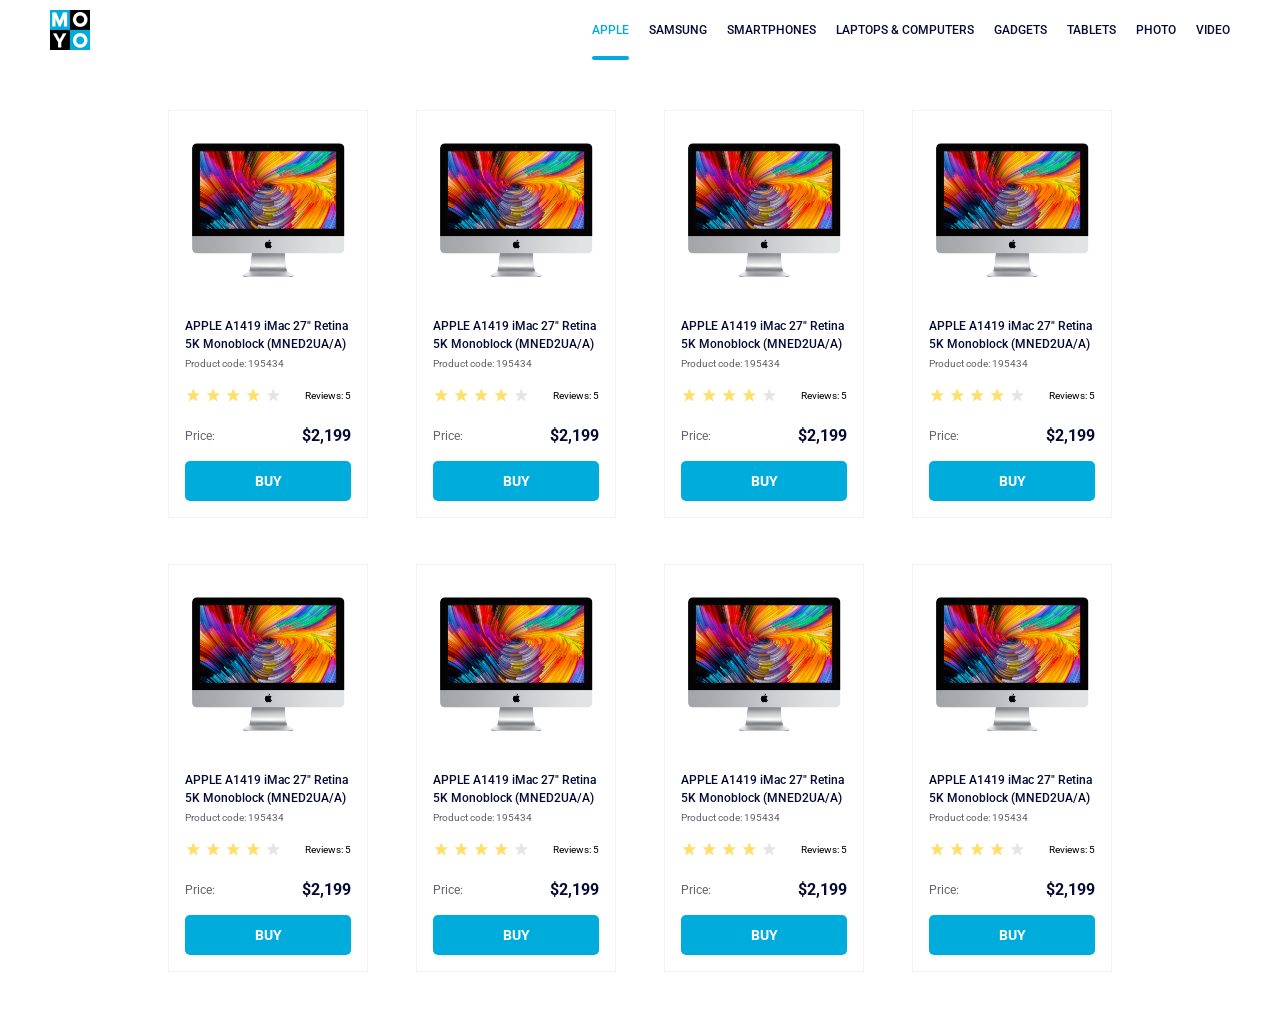
<file: index.html>
<!doctype html><html lang="en"><head><meta charset="utf-8"><meta name="viewport" content="width=device-width, initial-scale=1.0"><title>Catalog</title><link rel="preconnect" href="https://fonts.gstatic.com"><link href="https://fonts.googleapis.com/css2?family=Roboto:wght@400;500;700&display=swap" rel="stylesheet"><link rel="stylesheet" href="index.c0d6c95a.css"></head><body> <header class="header"> <a href="index.html" class="header__logo-link"> <img src="logo.eddae0ff.png" alt="logo" class="header__logo"> </a> <nav class="header__nav nav"> <ul class="nav__list"> <li class="nav__item"> <a href="#apple" class="is-active nav__link"> Apple </a> </li> <li class="nav__item"> <a href="#samsung" class="nav__link"> Samsung </a> </li> <li class="nav__item"> <a href="#smartphones" class="nav__link"> Smartphones </a> </li> <li class="nav__item"> <a href="#laptops" class="nav__link" data-qa="nav-hover"> Laptops & Computers </a> </li> <li class="nav__item"> <a href="#gadgets" class="nav__link"> Gadgets </a> </li> <li class="nav__item"> <a href="#tablets" class="nav__link"> Tablets </a> </li> <li class="nav__item"> <a href="#photo" class="nav__link"> Photo </a> </li> <li class="nav__item"> <a href="#video" class="nav__link"> Video </a> </li> </ul> </nav> </header> <main class="main"> <div class="content"> <div class="card content__item" data-qa="card"> <img src="imac.202c52ff.jpeg" alt="Product image" class="card__img"> <div class="card__content"> <h3 class="card__title"> APPLE A1419 iMac 27" Retina 5K Monoblock (MNED2UA/A) </h3> <p class="card__code">Product code: 195434</p> <div class="stars stars--4"> <div class="stars__star"></div> <div class="stars__star"></div> <div class="stars__star"></div> <div class="stars__star"></div> <div class="stars__star"></div> <div class="stars__reviews">Reviews: 5</div> </div> <div class="card__price"> <span class="card__price-label">Price:</span> <span class="card__price-value">$2,199</span> </div> </div> <a href="#" class="card__button" data-qa="card-hover"> Buy </a> </div> <div class="card content__item"> <img src="imac.202c52ff.jpeg" alt="Product image" class="card__img"> <div class="card__content"> <h3 class="card__title"> APPLE A1419 iMac 27" Retina 5K Monoblock (MNED2UA/A) </h3> <p class="card__code">Product code: 195434</p> <div class="stars stars--4"> <div class="stars__star"></div> <div class="stars__star"></div> <div class="stars__star"></div> <div class="stars__star"></div> <div class="stars__star"></div> <div class="stars__reviews">Reviews: 5</div> </div> <div class="card__price"> <span class="card__price-label">Price:</span> <span class="card__price-value">$2,199</span> </div> </div> <a href="#" class="card__button"> Buy </a> </div> <div class="card content__item"> <img src="imac.202c52ff.jpeg" alt="Product image" class="card__img"> <div class="card__content"> <h3 class="card__title"> APPLE A1419 iMac 27" Retina 5K Monoblock (MNED2UA/A) </h3> <p class="card__code">Product code: 195434</p> <div class="stars stars--4"> <div class="stars__star"></div> <div class="stars__star"></div> <div class="stars__star"></div> <div class="stars__star"></div> <div class="stars__star"></div> <div class="stars__reviews">Reviews: 5</div> </div> <div class="card__price"> <span class="card__price-label">Price:</span> <span class="card__price-value">$2,199</span> </div> </div> <a href="#" class="card__button"> Buy </a> </div> <div class="card content__item"> <img src="imac.202c52ff.jpeg" alt="Product image" class="card__img"> <div class="card__content"> <h3 class="card__title"> APPLE A1419 iMac 27" Retina 5K Monoblock (MNED2UA/A) </h3> <p class="card__code">Product code: 195434</p> <div class="stars stars--4"> <div class="stars__star"></div> <div class="stars__star"></div> <div class="stars__star"></div> <div class="stars__star"></div> <div class="stars__star"></div> <div class="stars__reviews">Reviews: 5</div> </div> <div class="card__price"> <span class="card__price-label">Price:</span> <span class="card__price-value">$2,199</span> </div> </div> <a href="#" class="card__button"> Buy </a> </div> <div class="card content__item"> <img src="imac.202c52ff.jpeg" alt="Product image" class="card__img"> <div class="card__content"> <h3 class="card__title"> APPLE A1419 iMac 27" Retina 5K Monoblock (MNED2UA/A) </h3> <p class="card__code">Product code: 195434</p> <div class="stars stars--4"> <div class="stars__star"></div> <div class="stars__star"></div> <div class="stars__star"></div> <div class="stars__star"></div> <div class="stars__star"></div> <div class="stars__reviews">Reviews: 5</div> </div> <div class="card__price"> <span class="card__price-label">Price:</span> <span class="card__price-value">$2,199</span> </div> </div> <a href="#" class="card__button"> Buy </a> </div> <div class="card content__item"> <img src="imac.202c52ff.jpeg" alt="Product image" class="card__img"> <div class="card__content"> <h3 class="card__title"> APPLE A1419 iMac 27" Retina 5K Monoblock (MNED2UA/A) </h3> <p class="card__code">Product code: 195434</p> <div class="stars stars--4"> <div class="stars__star"></div> <div class="stars__star"></div> <div class="stars__star"></div> <div class="stars__star"></div> <div class="stars__star"></div> <div class="stars__reviews">Reviews: 5</div> </div> <div class="card__price"> <span class="card__price-label">Price:</span> <span class="card__price-value">$2,199</span> </div> </div> <a href="#" class="card__button"> Buy </a> </div> <div class="card content__item"> <img src="imac.202c52ff.jpeg" alt="Product image" class="card__img"> <div class="card__content"> <h3 class="card__title"> APPLE A1419 iMac 27" Retina 5K Monoblock (MNED2UA/A) </h3> <p class="card__code">Product code: 195434</p> <div class="stars stars--4"> <div class="stars__star"></div> <div class="stars__star"></div> <div class="stars__star"></div> <div class="stars__star"></div> <div class="stars__star"></div> <div class="stars__reviews">Reviews: 5</div> </div> <div class="card__price"> <span class="card__price-label">Price:</span> <span class="card__price-value">$2,199</span> </div> </div> <a href="#" class="card__button"> Buy </a> </div> <div class="card content__item"> <img src="imac.202c52ff.jpeg" alt="Product image" class="card__img"> <div class="card__content"> <h3 class="card__title"> APPLE A1419 iMac 27" Retina 5K Monoblock (MNED2UA/A) </h3> <p class="card__code">Product code: 195434</p> <div class="stars stars--4"> <div class="stars__star"></div> <div class="stars__star"></div> <div class="stars__star"></div> <div class="stars__star"></div> <div class="stars__star"></div> <div class="stars__reviews">Reviews: 5</div> </div> <div class="card__price"> <span class="card__price-label">Price:</span> <span class="card__price-value">$2,199</span> </div> </div> <a href="#" class="card__button"> Buy </a> </div> </div> </main> </body></html>
</file>
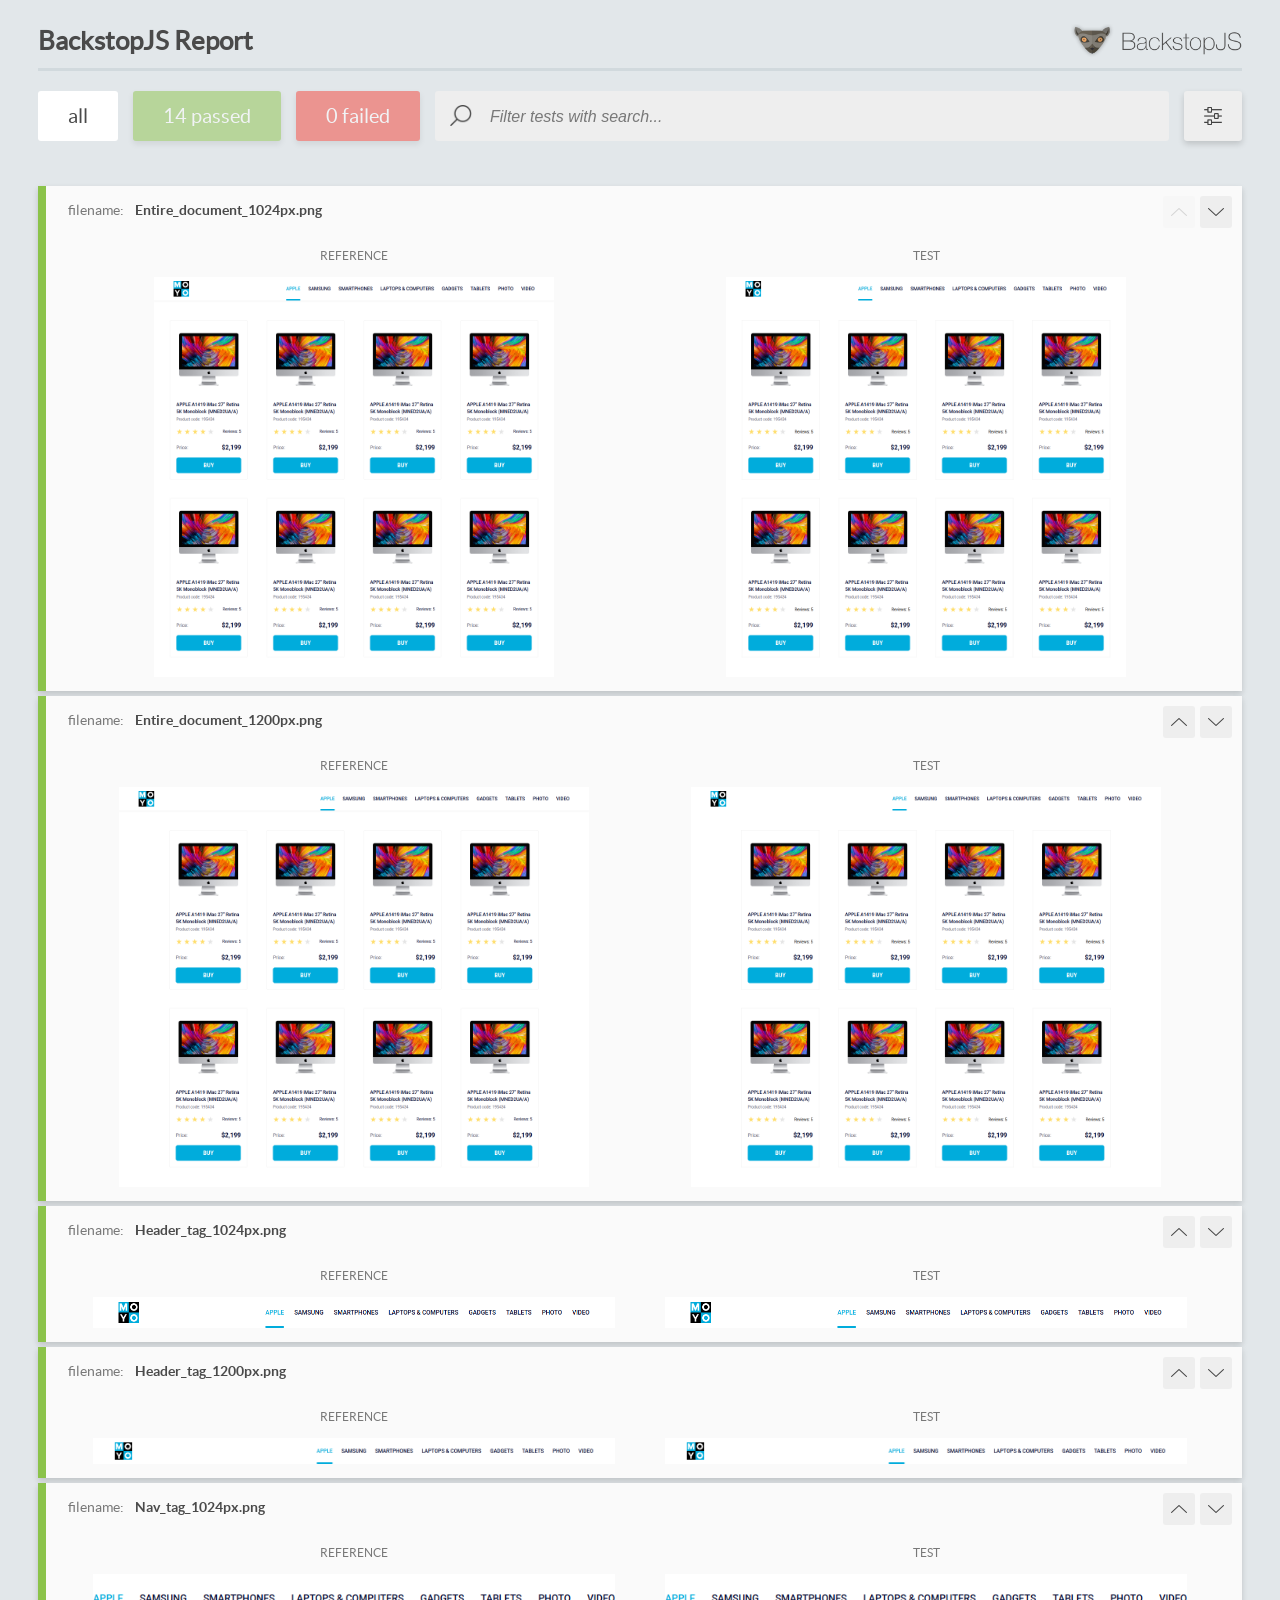
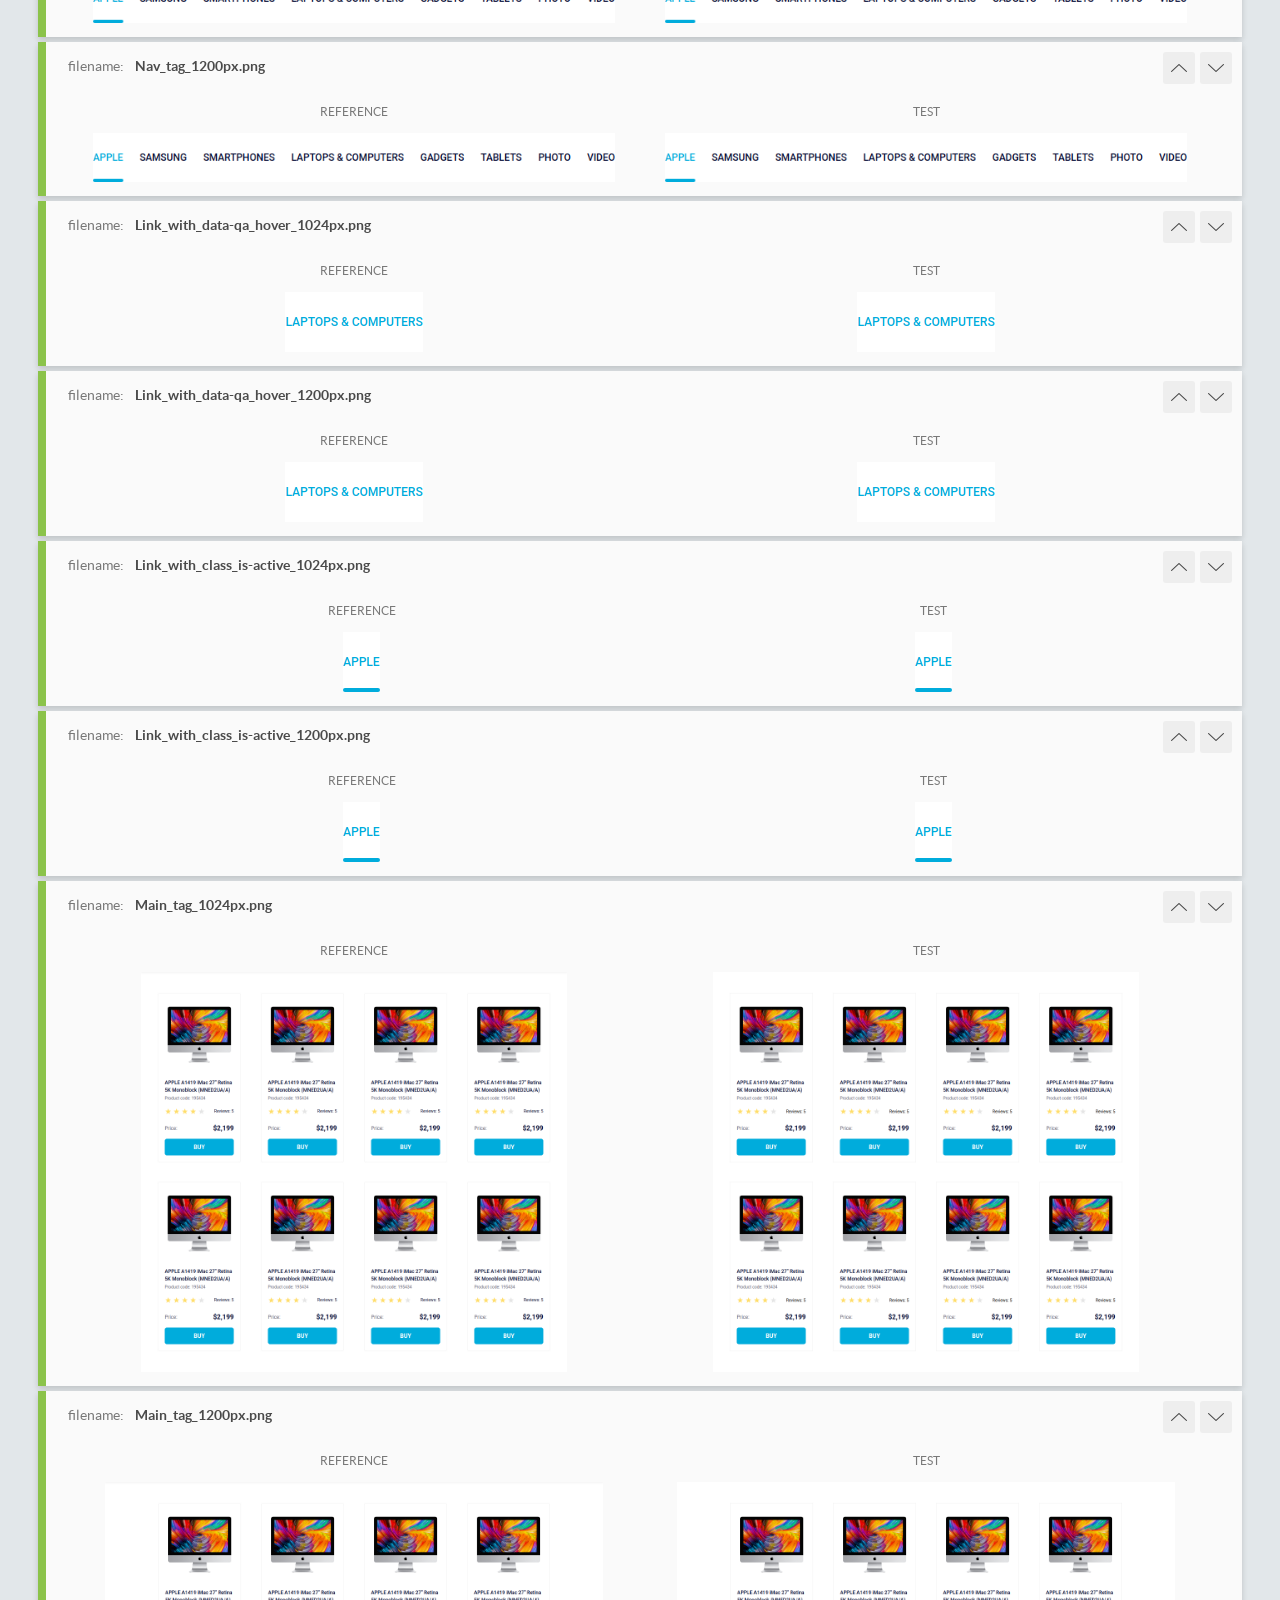
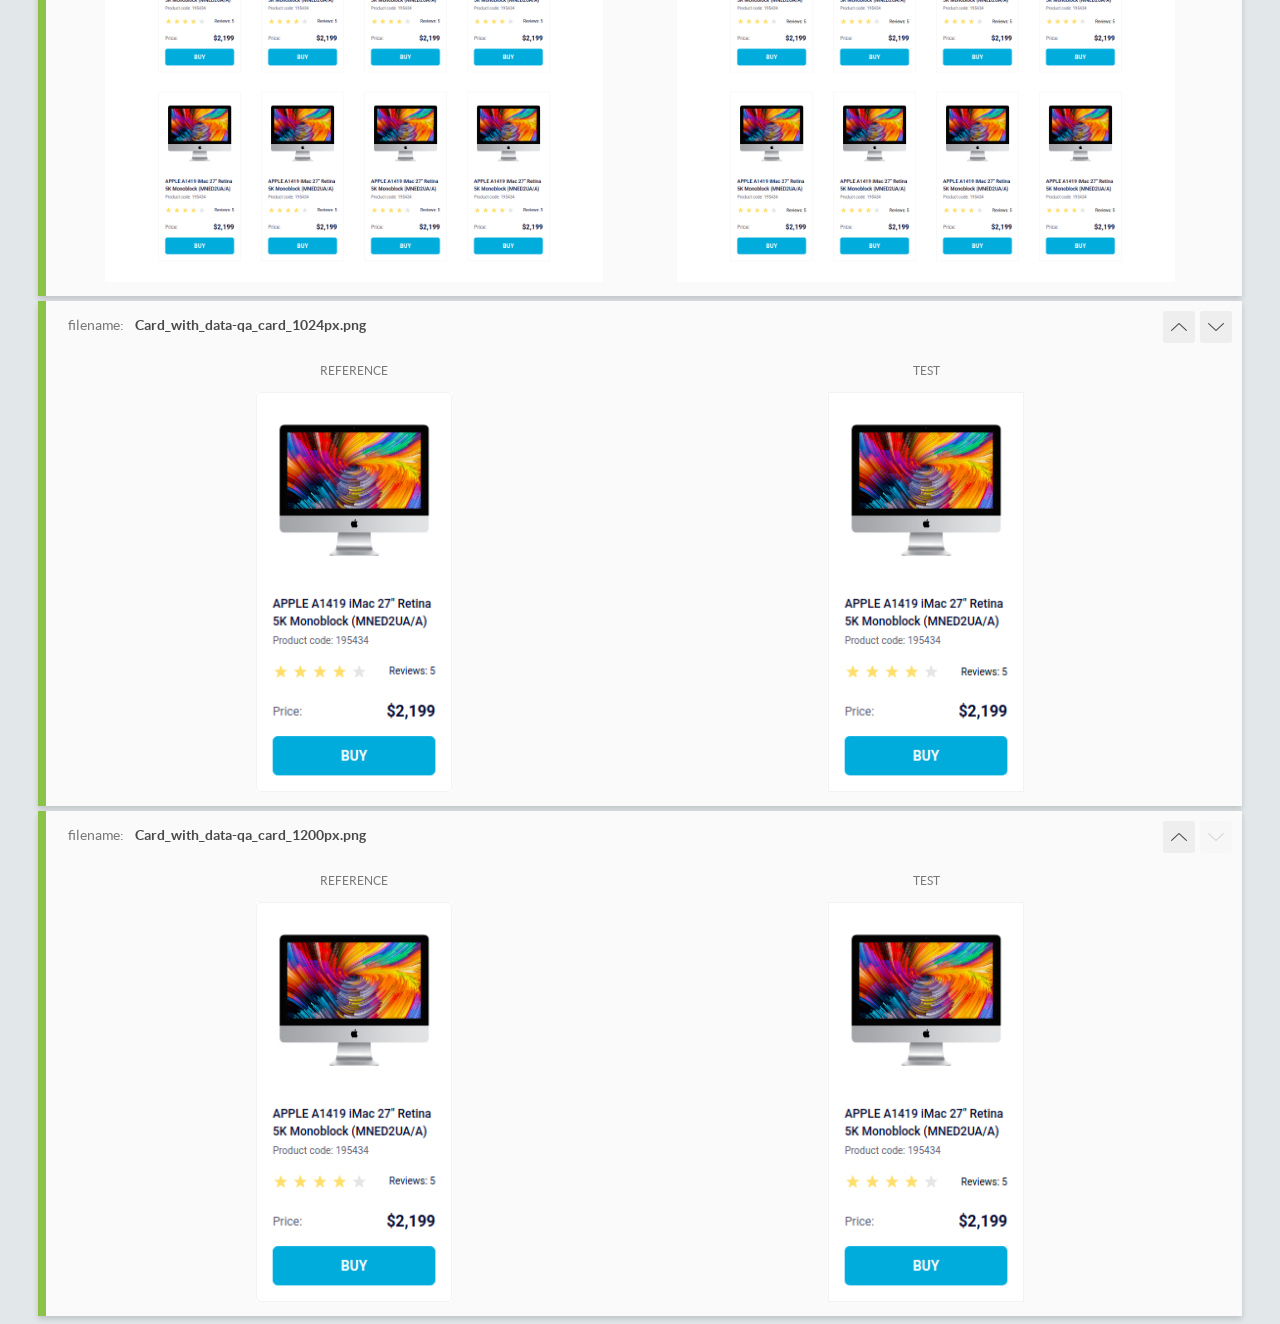
<file: report/html_report/index.html>
<!DOCTYPE html>
<html>
  <head>
    <meta charset="utf-8">
    <!-- Disable Cache -->
    <meta http-equiv="Cache-Control" content="no-cache, no-store, must-revalidate">
    <meta http-equiv="Pragma" content="no-cache">
    <meta http-equiv="Expires" content="0">

    <title>BackstopJS Report</title>

    <style>
      @font-face {
          font-family: 'latoregular';
          src: url('./assets/fonts/lato-regular-webfont.woff2') format('woff2'),
              url('./assets/fonts/lato-regular-webfont.woff') format('woff');
          font-weight: 400;
          font-style: normal;
      }
      @font-face {
          font-family: 'latobold';
          src: url('./assets/fonts/lato-bold-webfont.woff2') format('woff2'),
              url('./assets/fonts/lato-bold-webfont.woff') format('woff');
          font-weight: 700;
          font-style: normal;
      }

      .ReactModal__Body--open {
          overflow: hidden;
      }
      .ReactModal__Body--open .header {
        display: none;
      }

    </style>
  </head>
  <body style="background-color: #E2E7EA">
    <div id="root">

    </div>
    <script>
      function report (report) { // eslint-disable-line no-unused-vars
        window.tests = report;
      }
    </script>
    <script src="config.js"></script>
    <script src="index_bundle.js"></script>
  </body>
</html>
</file>
<file: index.c0d6c95a.css>
body{margin:0;font-family:Roboto,sans-serif}.header{justify-content:space-between;align-items:center;padding:0 50px;display:flex}.header__logo{width:40px;height:40px;margin:auto}.header__logo-link{line-height:0}.nav__list{margin:0;padding:0;display:flex}.nav__item{margin:0 10px;list-style:none}.nav__item:first-child{margin-left:0;padding-left:0}.nav__item:last-child{margin-right:0}.nav__link{text-transform:uppercase;color:#060b35;font-size:12px;font-weight:500;line-height:60px;text-decoration:none;transition:all .3s;display:block;position:relative}.nav__link:hover,.is-active{color:#00acdc}.is-active:after{content:"";background-color:#00acdc;border-radius:8px;width:100%;height:4px;position:absolute;bottom:0;left:0}.content{--column-count:1;box-sizing:border-box;grid-template-columns:repeat(var(--column-count),200px);justify-content:center;gap:46px 48px;padding:50px 40px;display:grid}@media (width>=488px){.content{--column-count:2}}@media (width>=768px){.content{--column-count:3}}@media (width>=1024px){.content{--column-count:4}}.card{box-sizing:border-box;border:1px solid #f3f3f3;flex-direction:column;align-items:center;width:200px;height:408px;transition:all .3s;display:flex}.card__img{width:160px;height:134px;margin-top:32px;margin-bottom:40px}.card__button{color:#fff;text-transform:uppercase;background-color:#00acdc;border-radius:5px;justify-content:center;align-items:center;width:166px;height:40px;font-size:14px;font-weight:700;text-decoration:none;transition:all .3s;display:flex}.card:hover{transform:scale(1.2)}.card:hover .card__button{color:#00acdc;background-color:#fff;border:1px solid #00acdc}.card:hover .card__title{color:#34568b}.card:hover .stars__reviews{color:#060b35}.card__content{letter-spacing:0;width:166px;font-size:10px;font-weight:400;line-height:14px}.card__title{color:#060b35;margin-top:0;margin-bottom:4px;font-size:12px;font-weight:500;line-height:18px}.card__code{color:#616070;margin-top:0;margin-bottom:16px}.card__price{justify-content:space-between;align-items:center;margin-bottom:16px;display:flex}.card__price-label{vertical-align:bottom;color:#616070;font-size:12px;font-weight:400;line-height:18px}.card__price-value{text-align:right;vertical-align:bottom;color:#060b35;font-size:16px;font-weight:700;line-height:18px}.stars{align-items:center;margin-bottom:24px;display:flex}.stars__star{background-image:url(star.822d561e.svg);background-position:50%;background-repeat:no-repeat;width:16px;height:16px}.stars__star:not(:last-child){margin-right:4px}.stars__reviews{margin-left:auto;line-height:16px;position:relative;top:1px}.stars--1 .stars__star:nth-child(-n+1),.stars--2 .stars__star:nth-child(-n+2),.stars--3 .stars__star:nth-child(-n+3),.stars--4 .stars__star:nth-child(-n+4),.stars--5 .stars__star:nth-child(-n+5){background-image:url(star-active.edda4c43.svg)}
/*# sourceMappingURL=index.c0d6c95a.css.map */
</file>
